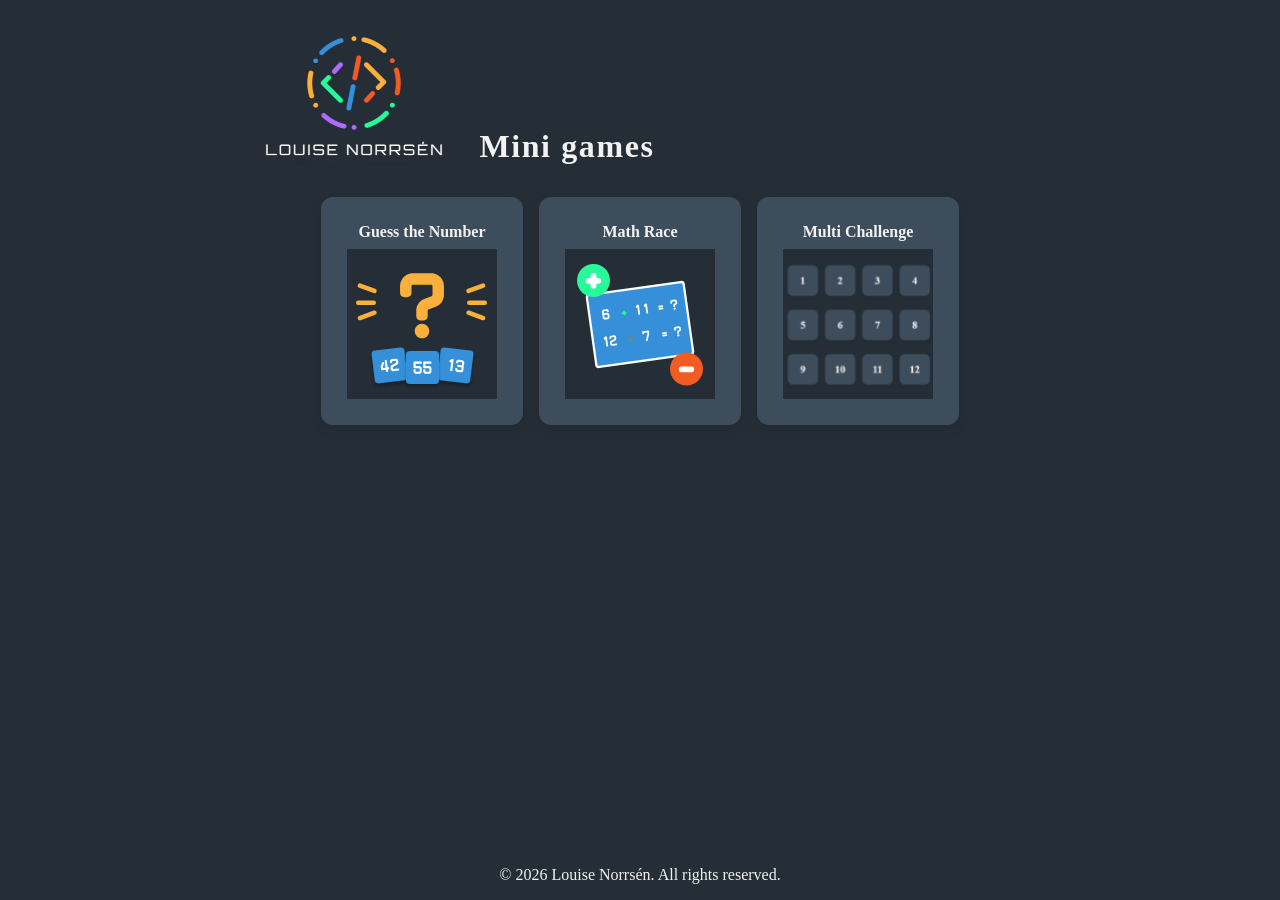
<file: index.html>
<!DOCTYPE html>
<html lang="en">
  <head>
    <meta charset="UTF-8" />
    <meta name="viewport" content="width=device-width, initial-scale=1.0" />
    <meta name="theme-color" content="#252e36" />
    <link rel="manifest" href="manifest.webmanifest" />
    <link rel="apple-touch-icon" href="assets/logo-180.png" />
    <link rel="stylesheet" href="css/reset.css" />
    <link rel="stylesheet" href="css/style.css" />
    <link rel="icon" type="image/x-icon" href="assets/logo.ico" />
    <title>Louise Norrsén - Minigames</title>
  </head>
  <body>
    <header>
      <img src="assets/original_logo.png" alt="Louise Norrsén Logo" class="logo" />
      <h1>Mini games</h1>
    </header>
    <nav>
    </nav>
    <main class="game-list">
      <a class="game-card" href="games/guess-the-number/">
        <h2>Guess the Number</h2>
        <img src="assets/images/guess-the-number_image.svg" height="150px" width="150px" alt="Guess the Number" class="game-image" />
      </a>

      <a class="game-card" href="games/math-race/">
        <h2>Math Race</h2>
        <img src="assets/images/math-race_image.svg" height="150px" width="150px" alt="Math Race" class="game-image" />
      </a>

      <!-- <a class="game-card" href="games/math-attack/">
        <h2>Math Attack</h2>
        <img src="assets/images/math-attack_image.svg" height="150px" width="150px" alt="Math Attack" class="game-image" />
      </a> -->

      <a class="game-card" href="games/multi-challenge/">
        <h2>Multi Challenge</h2>
        <img src="assets/images/multi-challenge_image.svg" height="150px" width="150px" alt="Multi Challenge" class="game-image" />
      </a>
    </main>
    <footer>
      <p>&copy; 2026 Louise Norrsén. All rights reserved.</p>
    </footer>
  </body>
</html>
</file>
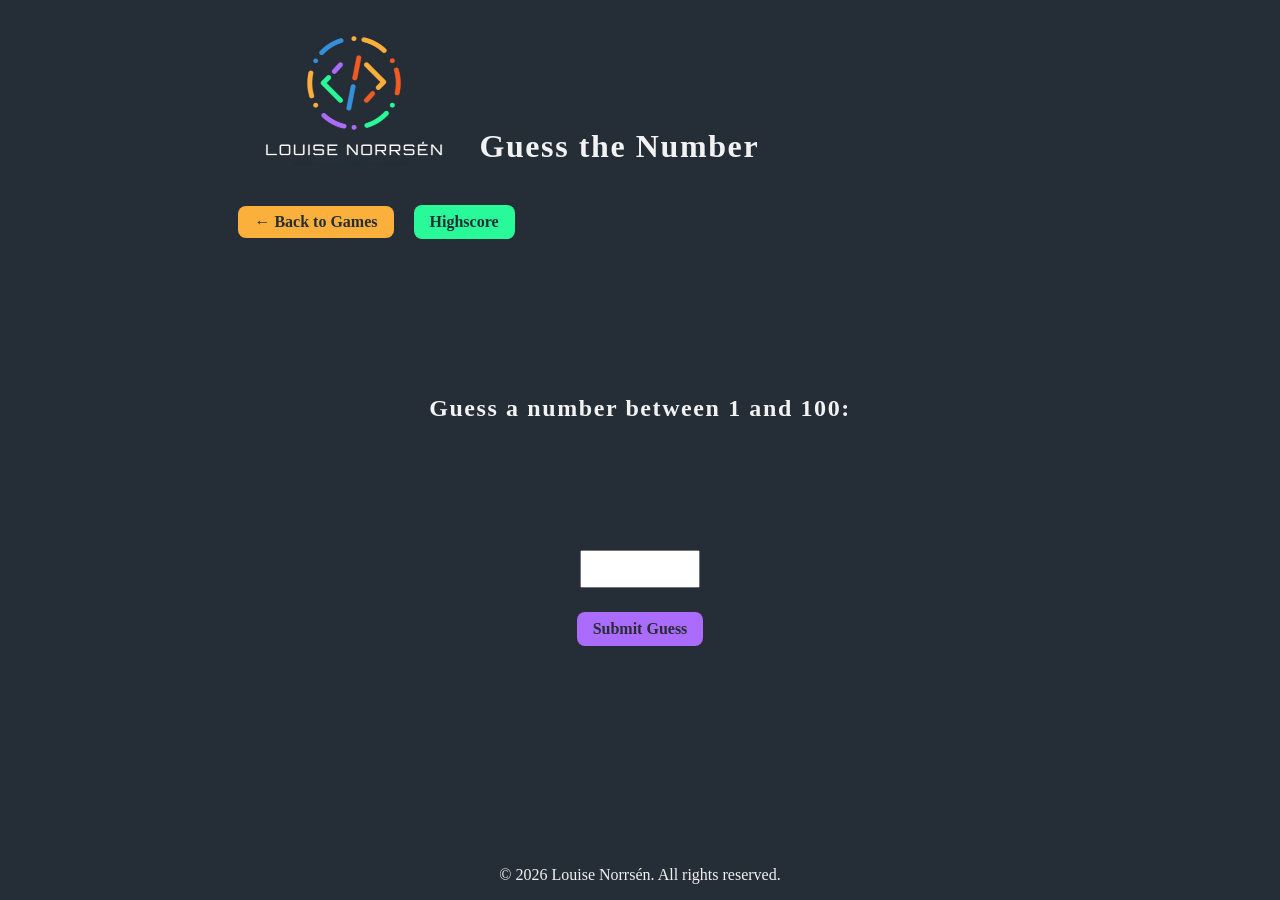
<file: games/guess-the-number/index.html>
<!doctype html>
<html lang="en">
  <head>
    <meta charset="UTF-8" />
    <meta name="viewport" content="width=device-width, initial-scale=1.0" />
    <meta name="theme-color" content="#252e36" />
    <link rel="manifest" href="../../manifest.webmanifest" />
    <link rel="apple-touch-icon" href="../../assets/logo-180.png" />
    <link rel="stylesheet" href="../../css/reset.css" />
    <link rel="stylesheet" href="../../css/style.css" />
    <link rel="stylesheet" href="guess-the-number.css" />
    <link rel="icon" type="image/x-icon" href="../../assets/logo.ico" />

    <script type="module" src="guess-the-number.js"></script>
    <script type="module" src="../../js/highscore.js"></script>
    <title>Guess the Number</title>
  </head>
  <body>
    <header>
      <img src="../../assets/original_logo.png" alt="Louise Norrsén Logo" class="logo" />
      <h1>Guess the Number</h1>
    </header>
    <main>
      <section>
        <a href="../../" class="button back-button">← Back to Games</a>
        <button class="button highscore-button" id="highscoreButton">Highscore</button>
      </section>
      <section class="game-container">
        <h2>Guess a number between 1 and 100:</h2>
        <p class="feedback" id="feedback"></p>
        <input type="number" id="guessInput" min="1" max="100" />
        <button class="button submit-button" id="submitGuess">Submit Guess</button>
        <p class="attempts" id="attempts"></p>
      </section>
    </main>
    <footer>
      <p>&copy; 2026 Louise Norrsén. All rights reserved.</p>
    </footer>
  </body>
</html>
</file>
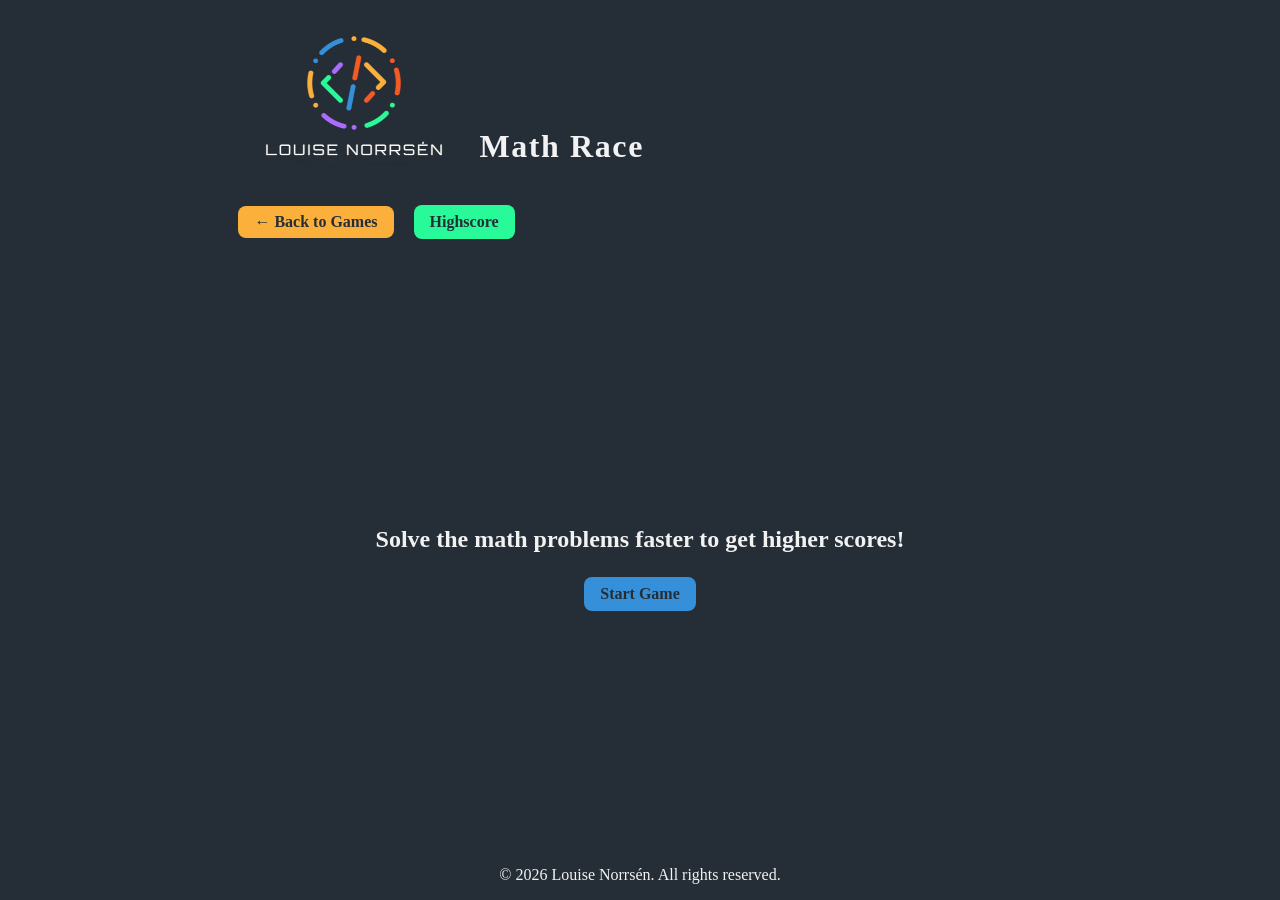
<file: games/math-race/index.html>
<!doctype html>
<html lang="en">
  <head>
    <meta charset="UTF-8" />
    <meta name="viewport" content="width=device-width, initial-scale=1.0" />
    <meta name="theme-color" content="#252e36" />
    <link rel="manifest" href="../../manifest.webmanifest" />
    <link rel="apple-touch-icon" href="../../assets/logo-180.png" />
    <link rel="stylesheet" href="../../css/reset.css" />
    <link rel="stylesheet" href="../../css/style.css" />
    <link rel="stylesheet" href="math-race.css" />
    <link rel="icon" type="image/x-icon" href="../../assets/logo.ico" />

    <script type="module" src="math-race.js"></script>
    <script type="module" src="../../js/highscore.js"></script>
    <title>Math Race</title>
  </head>
  <body>
    <header>
      <img src="../../assets/original_logo.png" alt="Louise Norrsén Logo" class="logo" />
      <h1>Math Race</h1>
    </header>
    <main>
      <section class="button-container">
        <a href="../../" class="button back-button">← Back to Games</a>
        <button class="button highscore-button" id="highscoreButton">Highscore</button>
      </section>
      <section class="pregame-container" id="pregameContainer">
        <h2 id="game-instructions">Solve the math problems faster to get higher scores!</h2>
        <button class="button start-button" id="startButton">Start Game</button>
      </section>
      <section class="game-container" id="gameContainer">
        <section class="game-info">
          <p class="timer">Timer: <span id="timerDisplay">0</span></p>
          <p class="score">Score: <span id="scoreDisplay">0</span></p>
        </section>
        <h2 id="question"></h2>
        <input type="number" id="answerInput" />
        <button class="button submit-button" id="submitAnswer">Submit Answer</button>
      </section>
    </main>
    <footer>
      <p>&copy; 2026 Louise Norrsén. All rights reserved.</p>
    </footer>
  </body>
</html>
</file>
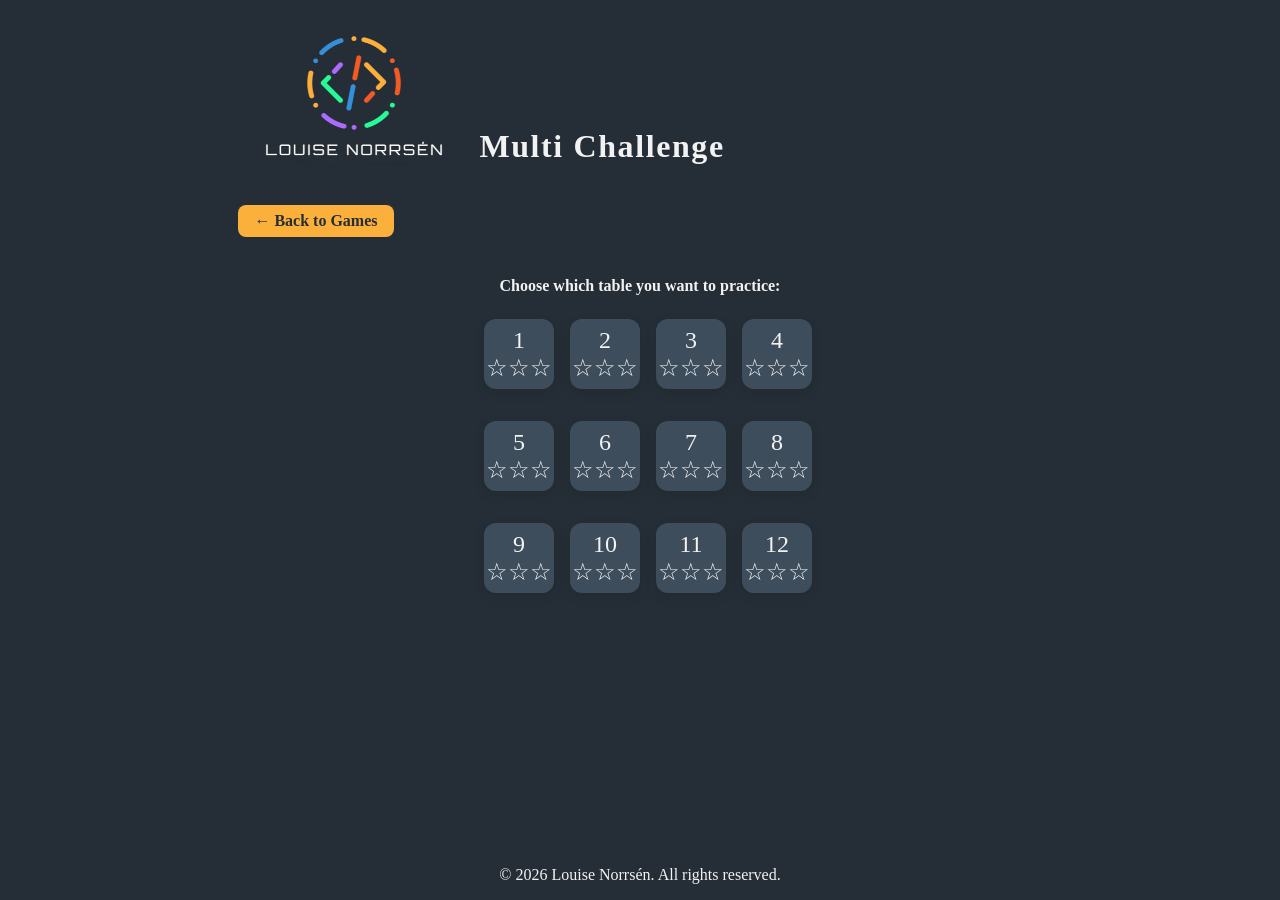
<file: games/multi-challenge/index.html>
<!doctype html>
<html lang="en">
  <head>
    <meta charset="UTF-8" />
    <meta name="viewport" content="width=device-width, initial-scale=1.0" />
    <meta name="theme-color" content="#252e36" />
    <link rel="manifest" href="../../manifest.webmanifest" />
    <link rel="apple-touch-icon" href="../../assets/logo-180.png" />
    <link rel="stylesheet" href="../../css/reset.css" />
    <link rel="stylesheet" href="../../css/style.css" />
    <link rel="stylesheet" href="multi-challenge.css" />
    <link rel="icon" type="image/x-icon" href="../../assets/logo.ico" />

    <script type="module" src="multi-challenge.js"></script>
    <script type="module" src="../../js/highscore.js"></script>
    <title>Multi Challenge</title>
  </head>
  <body>
    <header>
      <img src="../../assets/original_logo.png" alt="Louise Norrsén Logo" class="logo" />
      <h1>Multi Challenge</h1>
    </header>
    <main>
      <section class="button-container">
        <a href="../../" class="button back-button">← Back to Games</a>
        <!--<button class="button highscore-button" id="highscoreButton">Highscore</button>-->
      </section>

      <section class="pregame-container" id="pregameContainer">
        <h2 id="game-instructions">Choose which table you want to practice:</h2>

        <section class="table-section" id="table-section">
          <button class="table-card button" data-table="1">
            <span>1</span>
            <span class="stars"></span>
          </button>
          <button class="table-card button" data-table="2">
            <span>2</span>
            <span class="stars"></span>
          </button>
          <button class="table-card button" data-table="3">
            <span>3</span>
            <span class="stars"></span>
          </button>
          <button class="table-card button" data-table="4">
            <span>4</span>
            <span class="stars"></span>
          </button>
          <button class="table-card button" data-table="5">
            <span>5</span>
            <span class="stars"></span>
          </button>
          <button class="table-card button" data-table="6">
            <span>6</span>
            <span class="stars"></span>
          </button>
          <button class="table-card button" data-table="7">
            <span>7</span>
            <span class="stars"></span>
          </button>
          <button class="table-card button" data-table="8">
            <span>8</span>
            <span class="stars"></span>
          </button>
          <button class="table-card button" data-table="9">
            <span>9</span>
            <span class="stars"></span>
          </button>
          <button class="table-card button" data-table="10">
            <span>10</span>
            <span class="stars"></span>
          </button>
          <button class="table-card button" data-table="11">
            <span>11</span>
            <span class="stars"></span>
          </button>
          <button class="table-card button" data-table="12">
            <span>12</span>
            <span class="stars"></span>
          </button>
        </section>
      </section>

      <section class="game-container is-hidden" id="gameContainer">
        <div class="score-container">
          <div id="progress">Question 1 of 12</div>
          <div id="score">Correct Answers: 0</div>
        </div>
        
        <div class="question-container">
          <div id="question"></div>

          <div id="answers">
            <button class=" button answer-button"></button>
            <button class="button answer-button"></button>
            <button class="button answer-button"></button>
          </div>

          <div id="feedback"></div>
        </div>
      </section>
      <section id="result" class="result-container is-hidden">
        <h2>Round finished!</h2>
        <div id="final-score"></div>
        <button class="button" id="restart-button">Play again</button> 
        <button class="button" id="choose-table-button">Choose another table</button>
      </section>
    </main>
    <footer>
      <p>&copy; 2026 Louise Norrsén. All rights reserved.</p>
    </footer>
  </body>
</html>
</file>
<file: css/style.css>
/*Import fonts from assets*/
@font-face {
  font-family: 'baskervvillesc';
  src: url('../assets/fonts/BaskervvilleSC-Regular.ttf') format('truetype');
}

/* Variables */
:root {
  --font-family: 'Times New Roman', sans-serif;
  --background-color: #252e36;
  --primary-color: #252e36;
  --dark-text-color: #252e36;
  --light-text-color: #f2f2f2;
  --button-color: #fbb03b;
  --submit-button-color: #ab6bfd;
  --start-button-color: #3590d9;
  --green-color: #28fa99;
  --red-color: #f25b22;
}
html,
body {
  background-color: var(--background-color);
  color: var(--light-text-color);
  width: 80%;
  min-height: 100%;
  min-height: 100dvh;
  margin: 0 auto;
  display: flex;
  flex-direction: column;
  box-sizing: border-box;
}

h1 {
  font-family: var(--font-family);
  font-size: 2rem;
  letter-spacing: 0.1rem;
  width: stretch;
  text-align: center;
}

header {
  width: 100%;
  flex: 0 0 auto;
  display: flex;
  flex-direction: row;
  align-items: flex-end;
  margin-bottom: 2rem;
}

/* BUTTONS*/
.button {
  color: var(--dark-text-color);
  padding: 0.5rem 1rem;
  margin: 0.5rem;
  border-radius: 0.5rem;
  font: inherit;
  font-weight: 600;
  border: none;
  cursor: pointer;
}

.back-button {
  text-decoration: none;
  display: inline-flex;
  position: relative;
  top: 0;
  align-items: center;
  justify-content: center;
  text-align: center;
  line-height: 1;
  background-color: var(--button-color);
  touch-action: manipulation;
}

.highscore-button {
  background-color: var(--green-color);
}

.submit-button {
    background-color: var(--submit-button-color);
}

.start-button {
  background-color: var(--start-button-color);
}

input {
    padding: 0.5rem;
    font-size: 1rem;
    width: 100px;
    margin-bottom: 1rem;
}

/* MAIN */
main {
  flex: 1;
}

.button-container {
   margin-bottom: 2rem;
}

.pregame-container,
.game-container {
  display: flex;
  flex-direction: column;
  align-items: center;
  justify-content: center;
  flex: 1;
}

.game-list {
  display: flex;
  flex-wrap: wrap;
  justify-content: center;
  gap: 1rem;

  max-width: 900px;
  margin: 0 auto;
}

.game-list a:link,
.game-list a:visited {
  color: var(--light-text-color);
  text-decoration: none;
}

.game-card {
  display: block;
  padding: 1.5rem;
  text-decoration: none;
  background: hsl(209, 19%, 30%);
  border: 2px solid transparent;
  border-radius: 12px;
  box-shadow: 0 4px 12px rgba(0, 0, 0, 0.1);
  height: max-content;
  text-align: center;

  transition:
    transform 150ms ease,
    border-color 150ms ease;
}

.game-card:hover,
.game-card:focus-visible {
  transform: translateY(-2px);
  border-color: rgb(62, 77, 91);
  box-shadow: 2px 4px 12px rgba(62, 77, 91, 1);
}

.game-image {
  margin-top: 0.5rem;
}

footer {
  text-align: center;
  flex: 0 0 auto;
  padding: 1rem;
  margin: 0 auto;
  width: 80%;
}

@media (max-width: 425px) {
  body {
    width: 95%;
  }

  header {
    flex-direction: column;
    align-items: center;
  }

  .button-container {
    display: flex;
    align-items: center;
  }
}
</file>
<file: games/guess-the-number/guess-the-number.css>
main {
    display: flex;
    flex-direction: column;
}

a:link, a:visited {
    color: var(--dark-text-color);
    text-decoration: none;
}

.feedback {
    font-weight: bold;
    margin:2rem;
    height: 4rem;
    font-size: 3rem;
}

.wrong {
    text-transform: uppercase;
    color: var(--red-color);
}

.correct {
    text-transform: uppercase;
    color: var(--green-color);
}

.attempts {
    font-weight: bold;
    margin: 1rem;
    height: 1rem;
}

h2 {
    font-family: var(--font-family);
    font-size: 1.5rem;
    letter-spacing: 0.1rem;
    width: stretch;
    text-align: center;
}

input {
    padding: 0.5rem;
    font-size: 1rem;
    width: 100px;
    margin-bottom: 1rem;
}

@media (max-width: 425px) {
    h2 {
        font-size: 1rem;
    }

    .feedback {
        font-size: 2rem;
    }
}
</file>
<file: games/math-race/math-race.css>
main {
  display: flex;
  flex-direction: column;
}

h2 {
  font-size: 1.5rem;
  margin: 1rem 0;
}

.pregame-container {
  display: flex;
}

.game-container {
  display: none;
}

.game-info {
  display: flex;
  flex-direction: row;
}

.timer,
.score {
  font-size: 1.2rem;
  margin: 1rem;
}
</file>
<file: games/multi-challenge/multi-challenge.css>
.game-container {
    font-size: 1rem;
}

.score-container{
    display: flex;
    flex-direction: row;
    gap: 2rem;
    align-items: center;
    margin-bottom: 2rem;
}

.result-container {
    display: flex;
    flex-direction: column;
    align-items: center;
    justify-content: center;
    font-size: 1.2rem;
}

#final-score {
    font-size: 1.4rem;
    margin-bottom: 1rem;
    margin-top: 0.4rem;
}

#restart-button {
    background-color: var(--start-button-color);
}

#choose-table-button {
    background-color: var(--submit-button-color);
}

.question-container {
    text-align: center;
}

.is-hidden {
  display: none;
}

.table-section {
  display: grid;
  grid-template-columns: repeat(4, 70px);
  gap: 1rem;
  justify-content: center;
  margin: 1rem 0;
}

.table-card {
  color: var(--light-text-color);
  display: flex;
  flex-direction: column;
  align-items: center;
  justify-content: center;

  padding: 0;
  font-size: 1.5rem;
  font-weight: 100;

  text-decoration: none;
  background: hsl(209, 19%, 30%);

  border: 2px solid transparent;
  border-radius: 12px;

  box-shadow: 0 4px 12px rgba(0, 0, 0, 0.1);

  width: 70px;
  height: 70px;

  text-align: center;
  cursor: pointer;

  transition:
    transform 150ms ease,
    border-color 150ms ease;
}

.stars .filled {
  color: var(--button-color);
}

#question {
    font-size: 2rem;
    margin-bottom: 1rem;
}

.answer-button {
    width: 70px;
    height: 70px;
    font-size: 2rem;
    margin-top: 1rem;
}

.answer-button.correct {
    background-color: var(--green-color);
    border-color: var(--green-color);
    color: var(--dark-text-color);
}

.answer-button.wrong {
    background-color: var(--red-color);
    border-color: var(--red-color);
    color: var(--dark-text-color);
}

.table-card:hover,
.table-card:focus-visible {
  transform: translateY(-2px);
  border-color: rgb(62, 77, 91);
  box-shadow: 2px 4px 12px rgba(62, 77, 91, 1);
}

@media (max-width: 600px) {
  .table-section {
    grid-template-columns: repeat(3, 70px);
  }
}
</file>
